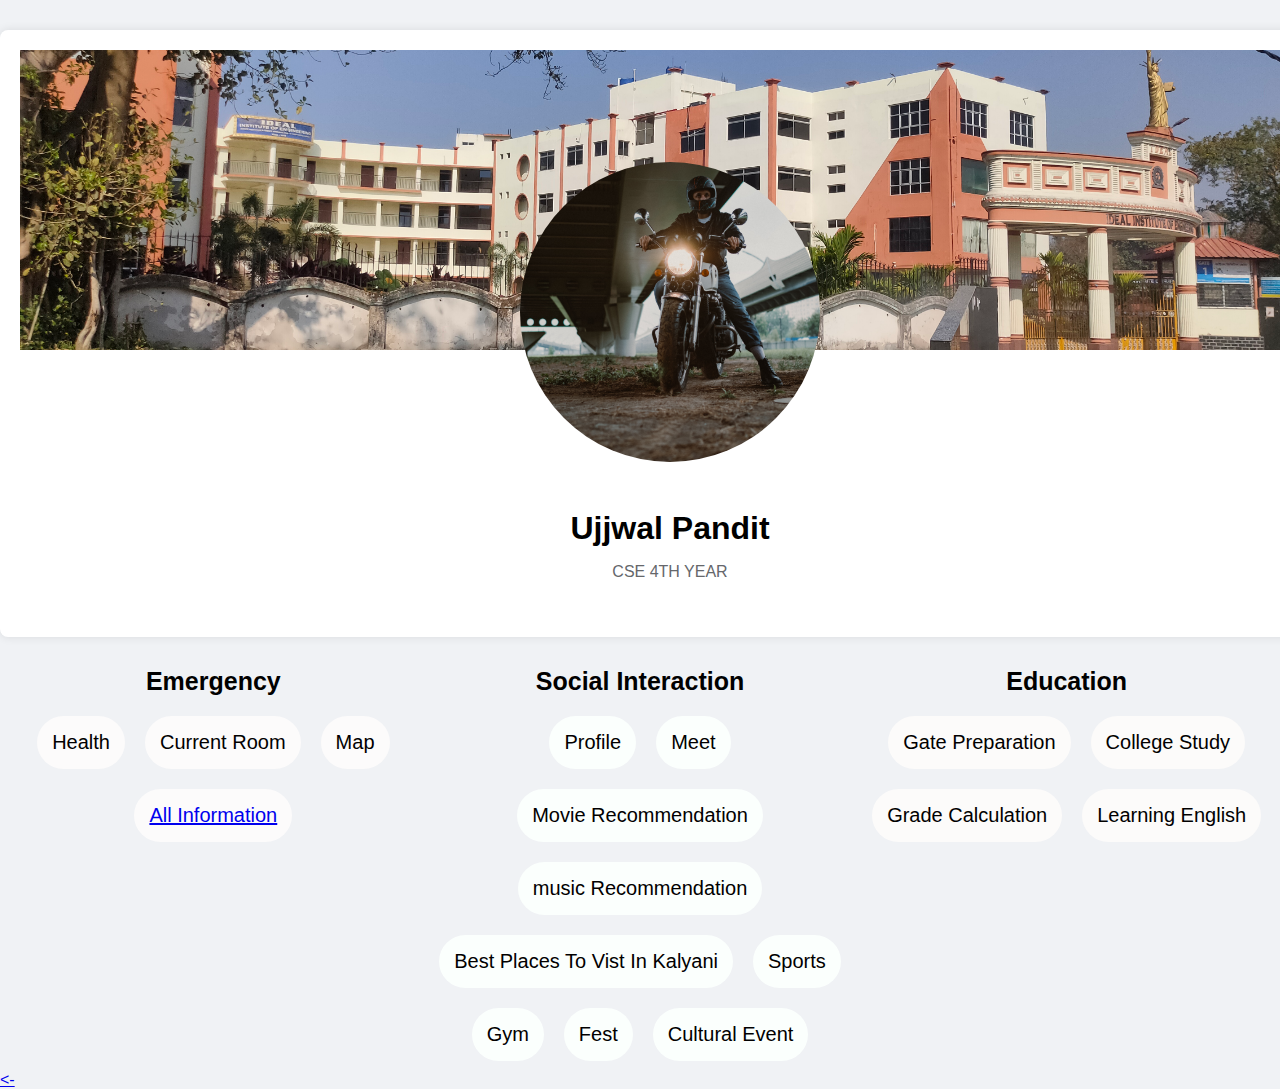
<file: no2.html>
<!DOCTYPE html>
<html lang="en">
<head>
    <meta charset="UTF-8">
    <meta name="viewport" content="width=device-width, initial-scale=1.0">
    <title> Profile</title>
    <style>
        body {
            font-family: Arial, sans-serif;
            margin: 0;
            padding: 0;
            box-sizing: border-box;
            background-color: #f0f2f5; /* no background color */
        }

        .profile-container {
            width: 1300px; /* Increase the width as needed */
            margin: 30px auto;
            padding: 20px;
            background-color: white;
            border-radius: 8px;
            overflow: hidden;
            box-shadow: 0 0 10px rgba(0, 0, 0, 0.1);
        }

        .cover-photo {
            width: 100%;
            height: 300px;
            object-fit: cover;
        }

        .profile-photo {
            width: 300px;
            height: 300px;
            object-fit: cover;
            border-radius: 50%;
            border: 8px solid white;
            margin: -200px auto 10px;
            display: block;
        }

        .user-info {
            text-align: center;
            padding: 20px;
        }

        h1 {
            margin: 10px 0;
        }

        p {
            color: #65676b;
        }

        /* Outside Buttons */
        .button-section {
            display: flex;
            justify-content: space-between;
            margin-top: 20px;
        }

        .button-container {
            text-align: center;
            flex: 1;
        }

        .button-row {
            display: flex;
            flex-wrap: wrap;
            justify-content: center;
        }

        .button {
            margin: 10px;
            padding: 15px;
            background-color: #f7f9fa;
            color: rgb(1, 0, 0);
            border: none;
            border-radius: 30px;
            cursor: pointer;
            font-size: 20px;
            transition: background-color 0.3s ease;
            position: relative;
        }

        .button span {
            margin-top: 10px; /* Move text below the button */
            z-index: 1; /* Place text above the button */
        }

        .category-title {
            font-size: 25px;
            font-weight: bold;
            margin-bottom: 10px;
        }

        .emergency .button {
            background-color: #fcfbfb; /* Red color for Emergency category */
        }

        .social .button {
            background-color: #fbfffd; /* Green color for Social Interaction category */
        }

        .education .button {
            background-color: #fcfbfa; /* Yellow color for Education category */
        }

        .button:hover {
            background-color: #fac6a9;
        }
    </style>
</head>
<body>
    <div class="profile-container">
        <img src="/image/co.jpg" alt="Cover Photo" class="cover-photo">
        <img src="/image/poo.jpg" alt="Profile Photo" class="profile-photo">
        <div class="user-info">
            <h1>Ujjwal Pandit</h1>
            <p>CSE 4TH YEAR</p>
        </div>
    </div>

    <!-- Button Sections -->
    <div class="button-section">
        <div class="button-container emergency">
            <div class="category-title">Emergency</div>
            <div class="button-row">
                <button class="button"><span><a href="health.html"></a>Health</span></button>
                <button class="button"><span><a href=""></a>Current Room</span></button>
                <button class="button"><span>Map</span></button>
                <button class="button" ><span><a href="all_information">All Information</a></span></button>
            </div>
        </div>

        <div class="button-container social">
            <div class="category-title">Social Interaction</div>
            <div class="button-row">
                <button class="button"><span>Profile</span></button>
                <button class="button"><span>Meet</span></button>
                <button class="button"><span>Movie Recommendation</span></button>
                <button class="button"><span>music Recommendation</span></button>
                <button class="button"><span>Best Places To Vist In Kalyani</span></button>
                <button class="button"><span>Sports</span></button>
                <button class="button"><span>Gym</span></button>
                <button class="button"><span>Fest</span></button>
                <button class="button"><span>Cultural Event</span></button>
            </div>
        </div>

        <div class="button-container education">
            <div class="category-title">Education</div>
            <div class="button-row">
                <button class="button"><span>Gate Preparation</span></button>
                <button class="button"><span>College Study</span></button>
                <button class="button"><span>Grade Calculation</span></button>
                <button class="button"><span>Learning English</span></button>
            </div>
        </div>
    </div>
    <a href="index.html"><-</a>
</body>
</html>
</file>
